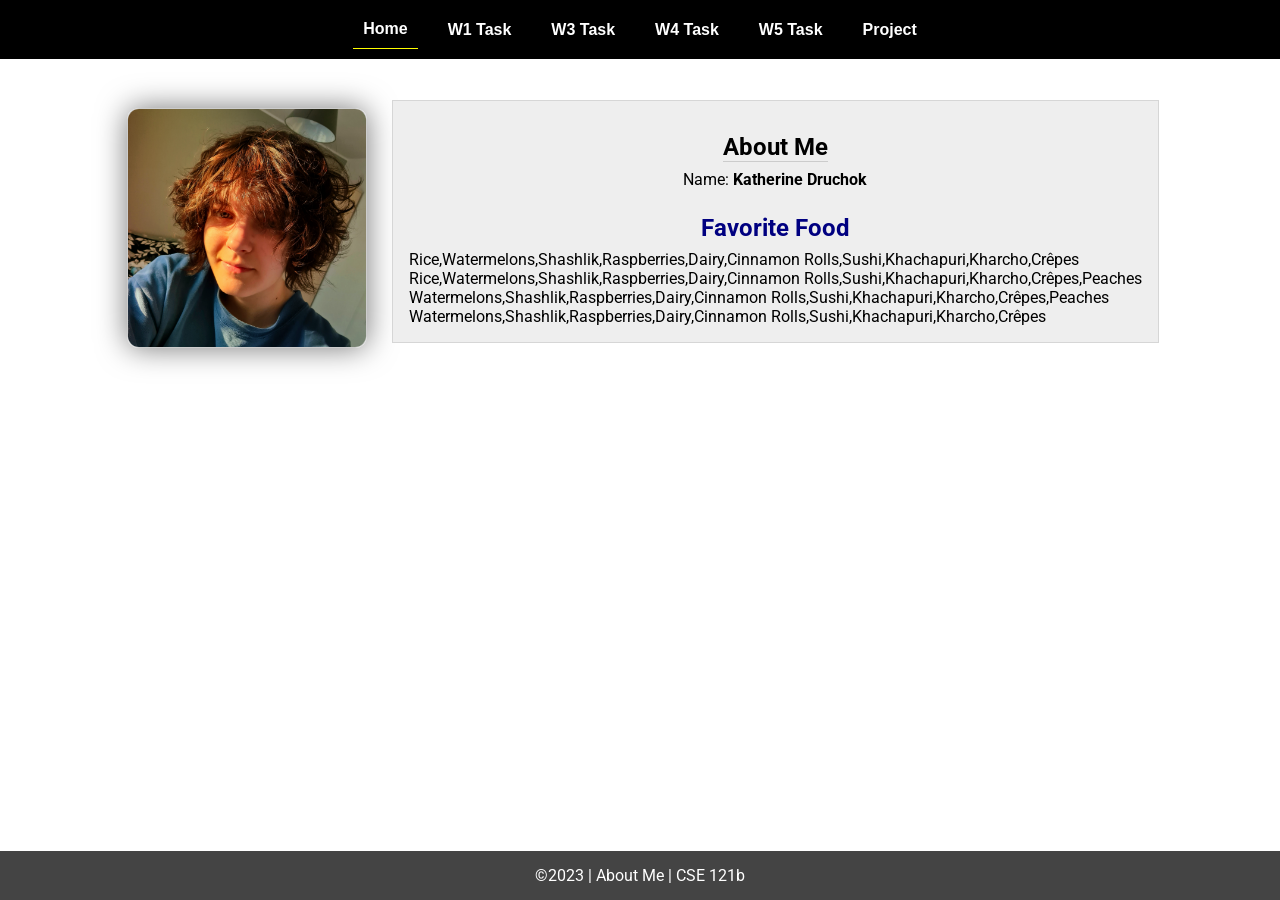
<file: index.html>
<!DOCTYPE html>
<html lang="en">

<head>
  <meta charset="UTF-8">
  <meta name="viewport" content="width=device-width, initial-scale=1.0">
  <title>About Me | CSE 121b | W02: Programming Tasks</title>
  <link rel="preconnect" href="https://fonts.googleapis.com">
  <link rel="preconnect" href="https://fonts.gstatic.com" crossorigin>
  <link href="https://fonts.googleapis.com/css2?family=Roboto:wght@400;600&display=swap"
    rel="stylesheet">
  <link rel="stylesheet" href="styles/main.css">
</head>

<body>
  <nav>
    <ul id="menu">
      <li><a id="toggleMenu">&equiv;</a></li>
      <li><a href="index.html" class="active">Home</a></li>
      <li><a href="w01-task.html">W1 Task</a></li>
      <li><a href="w03-task.html">W3 Task</a></li>
      <li><a href="w04-task.html">W4 Task</a></li>
      <li><a href="w05-task.html">W5 Task</a></li>
      <li><a href="project.html">Project</a></li>
    </ul>
  </nav>
  <main id="home">
    <picture>
      <img src="images/placeholder.png" alt="Placeholder Image">
    </picture>
    <section>
      <h1>About Me</h1>
      <div class="info">Name: <span id="name"></span></div>
      <h2>Favorite Food</h2>
      <div class="block" id="food"></div>
    </section>
  </main>
  <footer>
    &copy;<span id="year"></span> | About Me | CSE 121b
  </footer>
  <script src="scripts/main.js"></script>
  <script src="scripts/w02-task.js"></script>
</body>

</html>
</file>
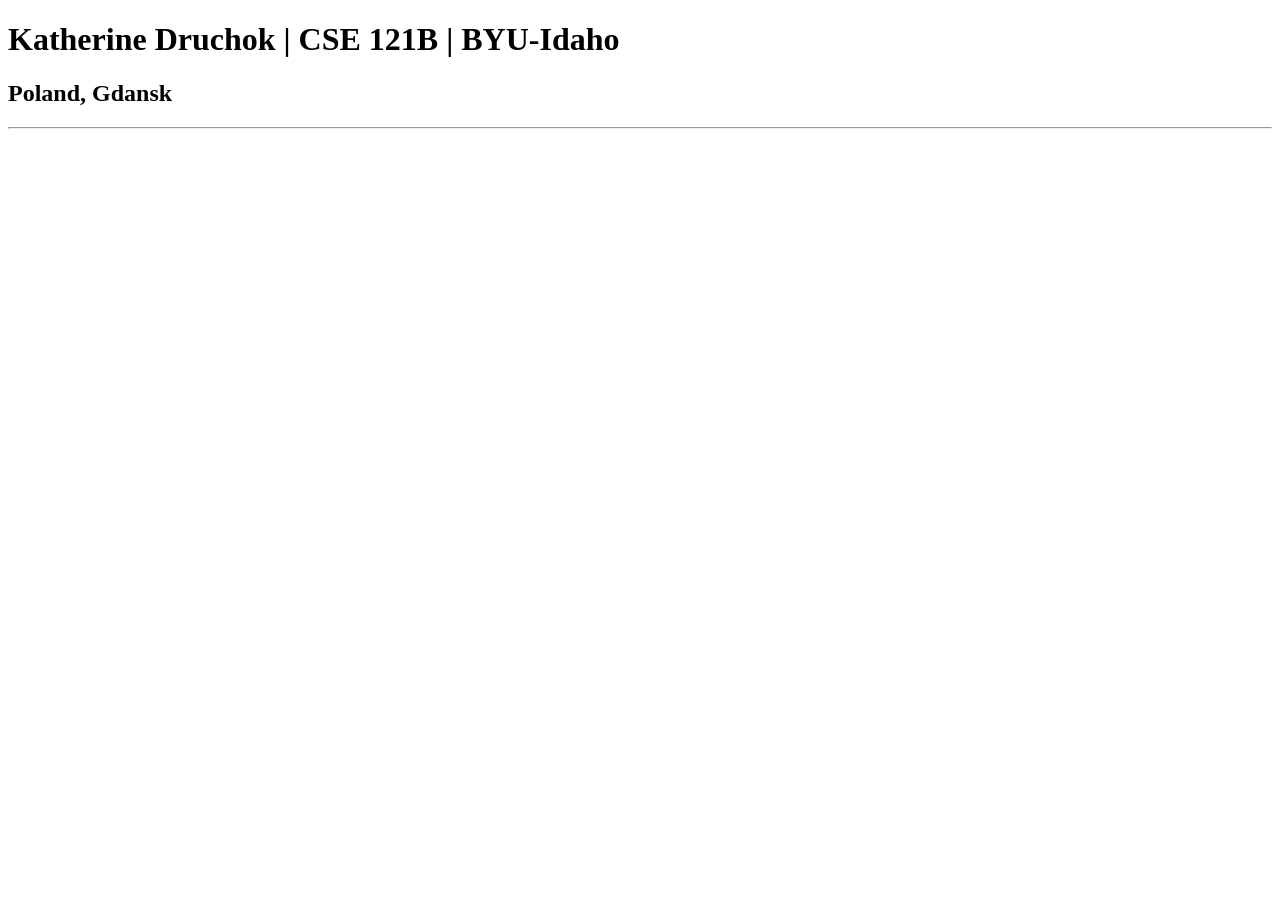
<file: index-old.html>
<!DOCTYPE html>
<html lang="en">
<head>
    <meta charset="UTF-8">
    <meta name="viewport" content="width=device-width, initial-scale=1.0">
    <title>Katherine Druchok | CSE 121B | BYU-Idaho</title>
</head>
<body>
    <h1>Katherine Druchok | CSE 121B | BYU-Idaho</h1>
    <h2>Poland, Gdansk</h2>
    <hr>
</body>
</html>
</file>
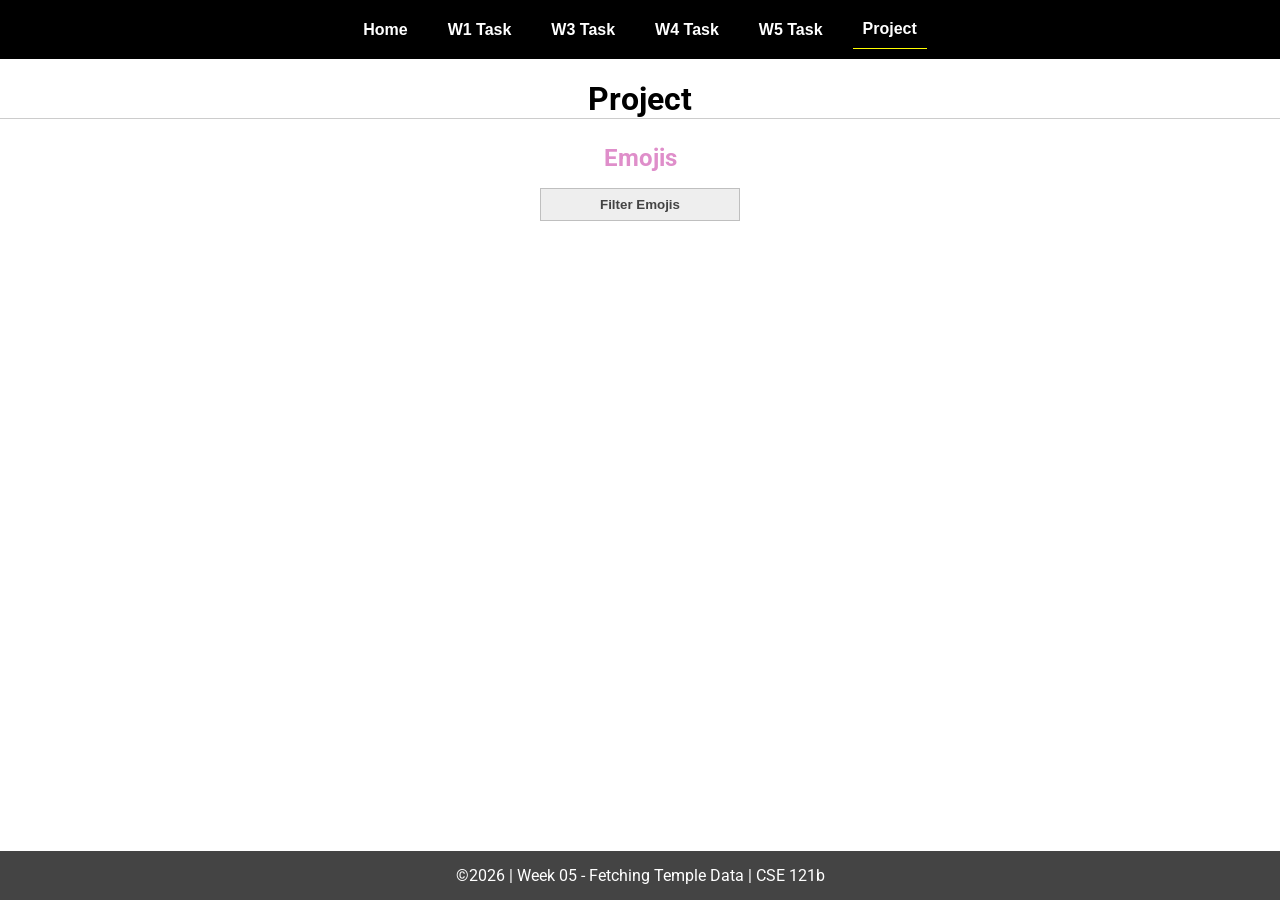
<file: project.html>
<!DOCTYPE html>
<html lang="en">

<head>
  <meta charset="UTF-8">
  <meta name="viewport" content="width=device-width, initial-scale=1.0">
  <title>CSE 121b | Project</title>
  <link rel="preconnect" href="https://fonts.googleapis.com">
  <link rel="preconnect" href="https://fonts.gstatic.com" crossorigin>
  <link href="https://fonts.googleapis.com/css2?family=Roboto:wght@400;600&display=swap"
    rel="stylesheet">
  <link rel="stylesheet" href="styles/main.css">
</head>

<body>
  <nav>
    <ul id="menu">
      <li><a id="toggleMenu">&equiv;</a></li>
      <li><a href="index.html">Home</a></li>
      <li><a href="w01-task.html">W1 Task</a></li>
      <li><a href="w03-task.html">W3 Task</a></li>
      <li><a href="w04-task.html">W4 Task</a></li>
      <li><a href="w05-task.html">W5 Task</a></li>
      <li><a href="project.html" class="active">Project</a></li>
    </ul>
  </nav>
  <main id="gridly">
    <h1>Project</h1>
    <h2 id="subtitle">Emojis</h2>

    <select id="sortBy" title="Choose a data filter.">
      <option value="" disabled selected>Filter Emojis</option>
      <option value="smileys-and-people">Smileys and People</option>
      <option value="animals-and-nature">Animals and Nature</option>
      <option value="food-and-drink">Food and Drink</option>
      <option value="travel-and-places">Travel and Places</option>
      <option value="activities">Activities</option>
      <option value="objects">Objects</option>
      <option value="symbols">Symbols</option>
      <option value="flags">Flags</option>
      <option value="all">No Filter</option>
    </select>

    <div id="emojis">
    </div>
  </main>


  <footer>
    &copy;<span id="year"></span> | Week 05 - Fetching Temple Data | CSE 121b
  </footer>
  <script src="scripts/main.js"></script>
  <script>
    document.getElementById("year").innerHTML = new Date().getFullYear();
  </script>
  <script src="scripts/project.js"></script>
</body>

</html>
</file>
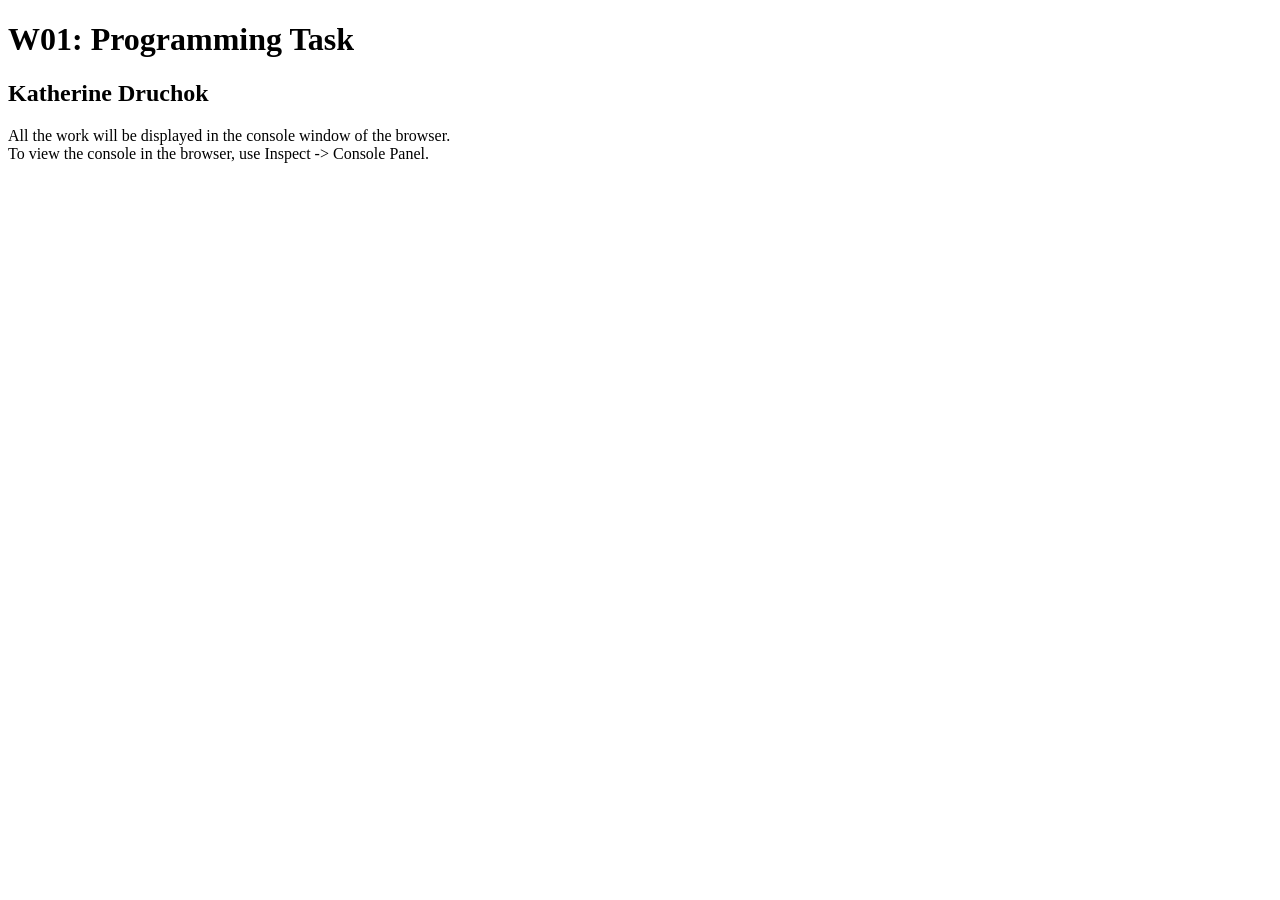
<file: w01-task.html>
<!DOCTYPE html>
<html lang="en">

<head>
  <meta charset="UTF-8">
  <meta name="viewport" content="width=device-width, initial-scale=1.0">
  <title>W01: Programming Task</title>
</head>

<body>
  <h1>W01: Programming Task</h1>
  <h2>Katherine Druchok</h2>
  <p>All the work will be displayed in the console window of the browser.
    <br>To view the console in the browser, use Inspect -> Console Panel.
  </p>

  <script src="w01-task.js"></script>

</body>
</html>
</file>
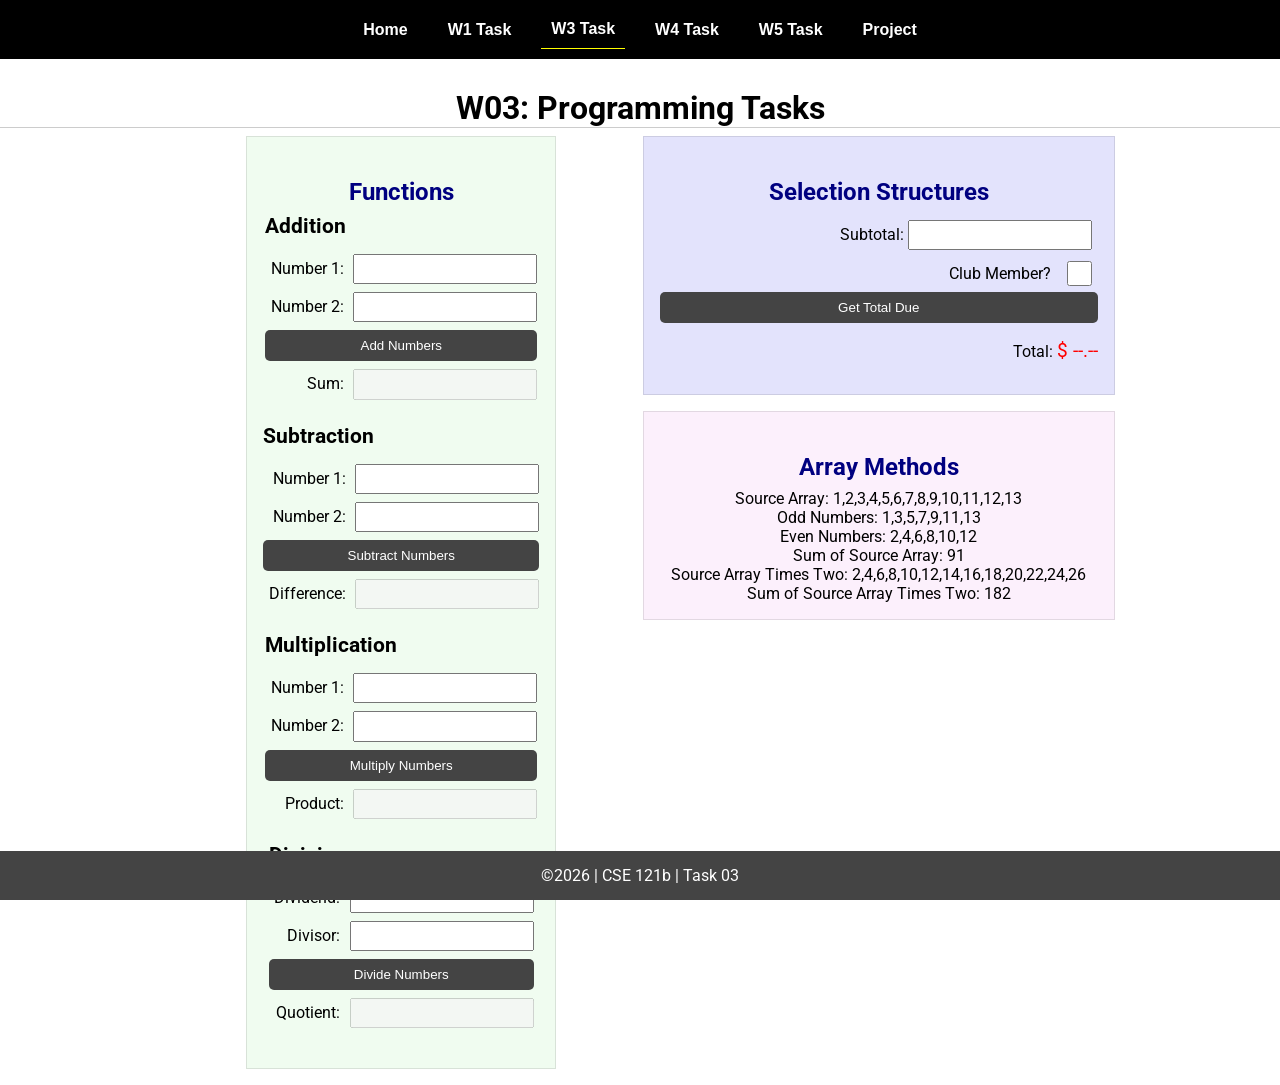
<file: w03-task.html>
<!DOCTYPE html>
<html lang="en">

<head>
    <meta charset="UTF-8">
    <meta name="viewport" content="width=device-width, initial-scale=1.0">
    <title>CSE 121b | W03: Programming Tasks</title>
    <link rel="preconnect" href="https://fonts.googleapis.com">
    <link rel="preconnect" href="https://fonts.gstatic.com" crossorigin>
    <link href="https://fonts.googleapis.com/css2?family=Roboto:wght@400;600&display=swap"
        rel="stylesheet">
    <link rel="stylesheet" href="styles/main.css">
</head>

<body>
    <nav>
        <ul id="menu">
            <li><a id="toggleMenu">&equiv;</a></li>
            <li><a href="index.html">Home</a></li>
            <li><a href="w01-task.html">W1 Task</a></li>
            <li><a href="w03-task.html" class="active">W3 Task</a></li>
            <li><a href="w04-task.html">W4 Task</a></li>
            <li><a href="w05-task.html">W5 Task</a></li>
            <li><a href="project.html">Project</a></li>
        </ul>
    </nav>>
    <header>
        <h1>W03: Programming Tasks</h1>
    </header>
    <main id="task3">
        <section id="section1">
            <h2>Functions</h2>
            <article>
                <h3>Addition</h3>
                <div>
                    <label for="add1">Number 1:</label>
                    <input type="text" id="add1" name="add1">
                </div>
                <div>
                    <label for="add2">Number 2:</label>
                    <input type="text" id="add2" name="add2">
                </div>
                <div>
                    <input type="button" id="addNumbers" value="Add Numbers">
                </div>
                <div>
                    <label for="sum">Sum:</label>
                    <input type="text" id="sum" name="sum" disabled>
                </div>
            </article>
            <article>
                <h3>Subtraction</h3>
                <div>
                    <label for="subtract1">Number 1:</label>
                    <input type="text" id="subtract1" name="subtract1">
                </div>
                <div>
                    <label for="subtract2">Number 2:</label>
                    <input type="text" id="subtract2" name="subtract2">
                </div>
                <div>
                    <input type="button" id="subtractNumbers" value="Subtract Numbers">
                </div>
                <div>
                    <label for="difference">Difference:</label>
                    <input type="text" id="difference" name="difference" disabled>
                </div>
            </article>
            <article>
                <h3>Multiplication</h3>
                <div>
                    <label for="factor1">Number 1:</label>
                    <input type="text" id="factor1" name="factor1">
                </div>
                <div>
                    <label for="factor2">Number 2:</label>
                    <input type="text" id="factor2" name="factor2">
                </div>
                <div>
                    <input type="button" id="multiplyNumbers" value="Multiply Numbers">
                </div>
                <div>
                    <label for="product">Product:</label>
                    <input type="text" id="product" name="product" disabled>
                </div>
            </article>
            <article>
                <h3>Division</h3>
                <div>
                    <label for="dividend">Dividend:</label>
                    <input type="text" id="dividend" name="dividend">
                </div>
                <div>
                    <label for="divisor">Divisor:</label>
                    <input type="text" id="divisor" name="divisor">
                </div>
                <div>
                    <input type="button" id="divideNumbers" value="Divide Numbers">
                </div>
                <div>
                    <label for="quotient">Quotient:</label>
                    <input type="text" id="quotient" name="quotient" disabled>
                </div>
            </article>
        </section>
        <div>
            <section id="section2">
                <h2>Selection Structures</h2>
                <label class="right">Subtotal:
                    <input type="number" id="subtotal" size="5">
                </label>
                <label class="middle right">
                    Club Member?
                    <input type="checkbox" id="member">
                </label>
                <div class="right">
                    <input type="button" id="getTotal" value="Get Total Due">
                </div>
                <div class="right">Total:
                    <span class="larger" id="total">$ --.--</span>
                </div>
            </section>
            <section id="section3">
                <h2>Array Methods</h2>
                <p>
                    Source Array: <span id="array"></span>
                </p>
                <p>
                    Odd Numbers: <span id="odds"></span>
                </p>
                <p>
                    Even Numbers: <span id="evens"></span>
                </p>
                <p>
                    Sum of Source Array: <span id="sumOfArray"></span>
                </p>
                <p>
                    Source Array Times Two: <span id="multiplied"></span>
                </p>
                <p>
                    Sum of Source Array Times Two: <span id="sumOfMultiplied"></span>
                </p>
            </section>
        </div>
    </main>
    <footer>
        &copy;<span id="year"></span> | CSE 121b | Task 03
    </footer>
    <script src="scripts/main.js"></script>
    <script>
        document.getElementById("year").innerHTML = new Date().getFullYear();
    </script>
    <script src="scripts/w03-task.js"></script>
</body>

</html>
</file>
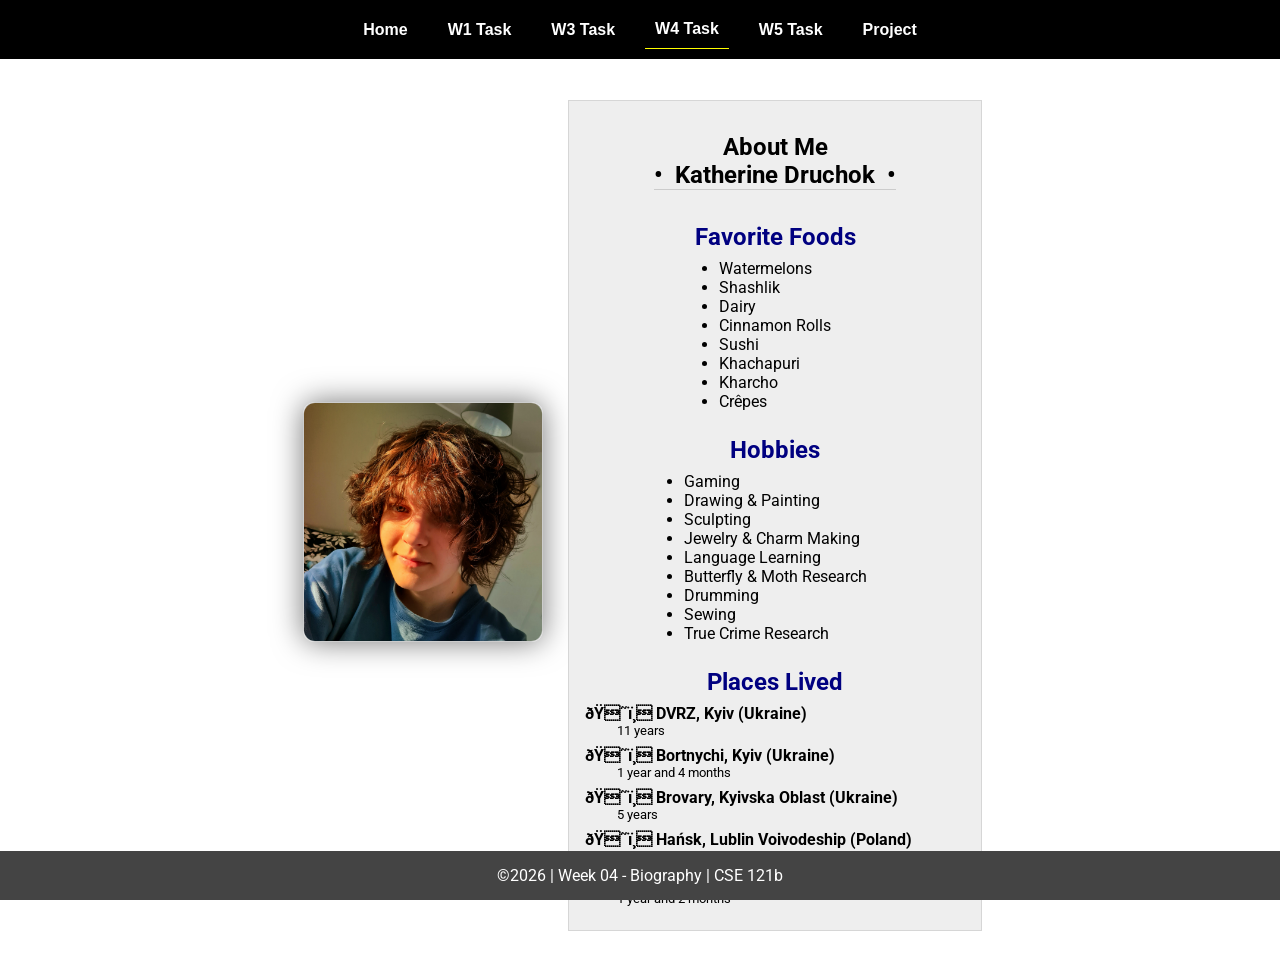
<file: w04-task.html>
<!DOCTYPE html>
<html lang="en">

<head>
  <meta charset="UTF-8">
  <meta name="viewport" content="width=device-width, initial-scale=1.0">
  <title>CSE 121b | W04: Programming Tasks</title>
  <link rel="preconnect" href="https://fonts.googleapis.com">
  <link rel="preconnect" href="https://fonts.gstatic.com" crossorigin>
  <link href="https://fonts.googleapis.com/css2?family=Roboto:wght@400;600&display=swap"
    rel="stylesheet">
  <link rel="stylesheet" href="styles/main.css">
</head>

<body>
  <nav>
    <ul id="menu">
      <li><a id="toggleMenu">&equiv;</a></li>
      <li><a href="index.html">Home</a></li>
      <li><a href="w01-task.html">W1 Task</a></li>
      <li><a href="w03-task.html">W3 Task</a></li>
      <li><a href="w04-task.html" class="active">W4 Task</a></li>
      <li><a href="w05-task.html">W5 Task</a></li>
      <li><a href="project.html">Project</a></li>
    </ul>
  </nav>
  <main id="home">
    <picture>
      <img id="photo" src="images/placeholder.png" alt="Placeholder Image">
    </picture>
    <section>
      <h1>About Me<br>• &nbsp;<span id="name"></span>&nbsp; •</h1>
      <h2>Favorite Foods</h2>
      <ul id="favorite-foods"></ul>
      <h2>Hobbies</h2>
      <ul id="hobbies"></ul>
      <h2>Places Lived</h2>
      <dl id="places-lived"></dl>
    </section>
  </main>

  <footer>
    &copy;<span id="year"></span> | Week 04 - Biography | CSE 121b
  </footer>
  <script src="scripts/main.js"></script>
  <script>
    document.getElementById("year").innerHTML = new Date().getFullYear();
  </script>
  <script src="scripts/w04-task.js"></script>
</body>

</html>
</file>
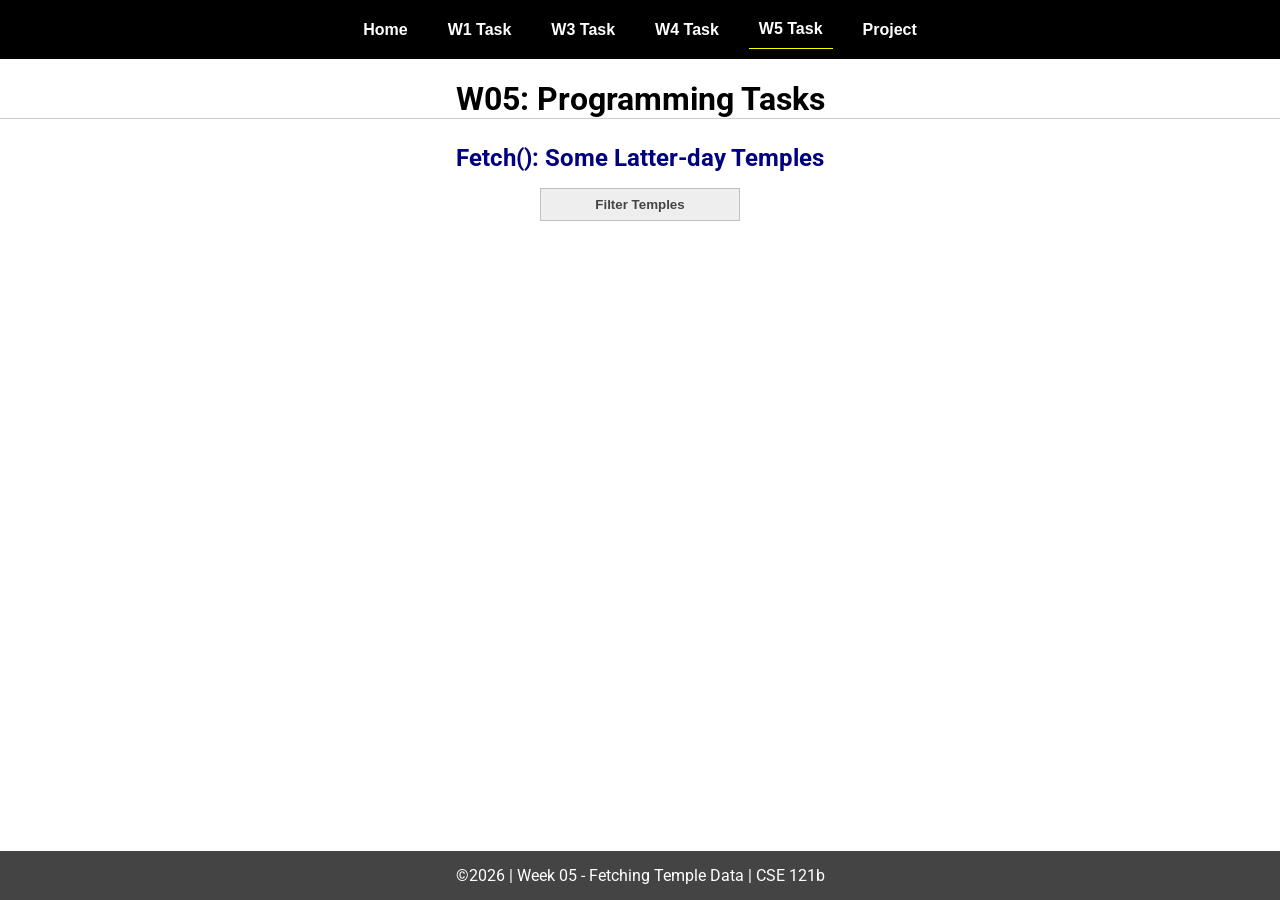
<file: w05-task.html>
<!DOCTYPE html>
<html lang="en">

<head>
  <meta charset="UTF-8">
  <meta name="viewport" content="width=device-width, initial-scale=1.0">
  <title>CSE 121b | W05: Programming Tasks</title>
  <link rel="preconnect" href="https://fonts.googleapis.com">
  <link rel="preconnect" href="https://fonts.gstatic.com" crossorigin>
  <link href="https://fonts.googleapis.com/css2?family=Roboto:wght@400;600&display=swap"
    rel="stylesheet">
  <link rel="stylesheet" href="styles/main.css">
</head>

<body>
  <nav>
    <ul id="menu">
      <li><a id="toggleMenu">&equiv;</a></li>
      <li><a href="index.html">Home</a></li>
      <li><a href="w01-task.html">W1 Task</a></li>
      <li><a href="w03-task.html">W3 Task</a></li>
      <li><a href="w04-task.html">W4 Task</a></li>
      <li><a href="w05-task.html" class="active">W5 Task</a></li>
      <li><a href="project.html">Project</a></li>
    </ul>
  </nav>
  <main id="gridly">
    <h1>W05: Programming Tasks</h1>
    <h2>Fetch(): Some Latter-day Temples</h2>

    <select id="sortBy" title="Choose a data filter.">
      <option value="" disabled selected>Filter Temples</option>
      <option value="utah">Utah</option>
      <option value="notutah">Outside of Utah</option>
      <option value="older">Built Before 1950</option>
      <option value="all">No Filter</option>
    </select>

    <div id="temples">
    </div>
  </main>


  <footer>
    &copy;<span id="year"></span> | Week 05 - Fetching Temple Data | CSE 121b
  </footer>
  <script src="scripts/main.js"></script>
  <script>
    document.getElementById("year").innerHTML = new Date().getFullYear();
  </script>
  <script src="scripts/w05-task.js"></script>
</body>

</html>
</file>
<file: styles/main.css>
/* Universal Selector */
* {
    margin: 0;
    padding: 0;
    box-sizing: border-box;
}

/* HTML Selectors */
body {
    font-family: 'Roboto', Helvetica, sans-serif;
}

nav {
    background-color: black;
    width: 100%;
    position: fixed;
    top: 0;
}

nav ul {
    display: flex;
    flex-direction: column;
    align-items: center;
    max-width: -moz-fit-content;
    max-width: fit-content;
    margin: 0 auto;
}

nav ul li {
    flex: 1 1 auto;
}

nav ul li:first-child {
    display: block;
    font-size: 2rem;
}

nav ul li:first-child a {
    padding: 1px 10px;
}

nav ul li {
    display: none;
    list-style: none;
    margin: 10px;
}

nav ul li a {
    display: block;
    padding: 10px;
    text-decoration: none;
    font-weight: 600;
    color: white;
    text-align: center;
    font-family: 'Arial Narrow', Arial, sans-serif;
}

nav ul li a:hover {
    background-color: #efefef;
    color: black;
}

h1,
h2 {
    text-align: center;
    margin: 1rem 0 .5rem;
}

h1 {
    border-bottom: 1px solid #ccc;
}

#gridly h1 {
    margin-top: 80px;
}

h2 {
    font-size: 1.5rem;
    color: navy;
    text-align: center;
    margin-top: 25px;
}

h3 {
    font-size: 1.3rem;
    margin-bottom: 1rem;
}

header {
    margin-top: 70px;
}

picture {
    margin: 0 auto;
}

picture img {
    width: 240px;
    height: auto;
    border-radius: 5%;
    border: 1px solid #ccc;
    box-shadow: 0 0 30px #777;
}

section {
    display: flex;
    flex-direction: column;
    align-items: center;
    margin: 0 auto 1rem;
    border: 1px solid rgba(0, 0, 0, .1);
    padding: 1rem;
    background-color: #eee;
}

article {
    margin-bottom: 1rem;
}

article div {
    margin-bottom: .5rem;
    text-align: right;
}

label {
    padding: .35rem;
}

input {
    padding: .35rem;
}

input[type="button"] {
    padding: .5rem;
    background-color: #444;
    color: white;
    border: none;
    border-radius: 5px;
    cursor: pointer;
    width: 100%
}

input[type="checkbox"] {
    width: 25px;
    height: 25px;
}

dt {
    font-weight: 700;
}

dt::before {
    content: "ðŸ˜ï¸ ";
}

dd {
    margin: 0 0 .5rem 2rem;
    font-size: smaller;
}

footer {
    background-color: #444;
    color: white;
    padding: 15px;
    text-align: center;
    width: 100%;
    position: fixed;
    bottom: 0;
}

/* Class Selectors */
.active {
    border-bottom: 1px solid yellow;
}

.open li {
    display: block;
}

.block {
    display: block;
}

.larger {
    font-size: larger;
    color: red;
}

.right {
    width: 100%;
    text-align: right;
}

.middle {
    display: flex;
    align-items: center;
    justify-content: right;
    gap: 1rem;
}

/* ID Selectors */

#home {
    margin-top: 125px;
    display: grid;
    grid-template-columns: 1fr;
    grid-gap: 20px;
    align-items: center;
    justify-content: center;
}


#section1 {
    background-color: rgb(225, 250, 225, .5);
}

#section2 {
    background-color: rgba(200, 200, 250, 0.5);

}

#section2 div {
    margin-bottom: 1rem;
}

#section3 {
    background-color: rgb(250, 225, 250, .5);
}

#sortBy {
    appearance: none;
    display: flex;
    padding: .5rem;
    background-color: #eee;
    color: #444;
    font-weight: 700;
    margin: 1rem auto;
    width: 200px;
    border: 1px solid rgba(0, 0, 0, .2);
    text-align: center;
}

#sortBy option:disabled {
    font-style: italic;
    padding: 1rem;
    background-color: #111;
    color: #eee;
}

#temples {
    display: grid;
    grid-template-columns: repeat(auto-fit, minmax(320px, 1fr));
    grid-gap: .5rem;
    align-items: center;
    margin-bottom: 3rem;
}

#emojis {
    display: grid;
    grid-template-columns: repeat(auto-fit, minmax(320px, 1fr));
    grid-gap: .5rem;
    align-items: center;
    margin-bottom: 3rem;
    margin-left: 100px;
}

#temples article {
    height: 250px;
    margin: .5rem;
    border: 1px solid rgba(0, 0, 0, .1);
    padding: 1rem;
    background-color: #eee;
    display: flex;
    flex-direction: column;
    align-items: center;
    justify-content: center;
}

#emojis article {
    height: 250px;
    margin: .5rem;
    border: 1px solid rgba(0, 0, 0, .1);
    padding: 1rem;
    background-color: #eee;
    display: flex;
    flex-direction: column;
    align-items: center;
    justify-content: center;
}

#temples h4 {
    color: navy;
    font-size: smaller;
}


#temples img {
    width: 250px;
    height: auto;
    box-shadow: 0 0 30px #777;
    margin: .5rem;
}

#emojis p {
    width: 40px;
    height: 40px;
    box-shadow: 0 0 30px #df8eca;
    margin: .5rem;
    text-align: center;
}

#subtitle {
    font-size: 1.5rem;
    color: #df8eca;
    text-align: center;
    margin-top: 25px;
}

/* Media Queries */
@media only screen and (min-width: 32.5em) {
    nav ul {
        flex-direction: row;
    }

    nav ul li:first-child {
        display: none;
    }

    nav ul li {
        display: block;
    }

    section {
        min-width: 300px;
    }

    #home {
        margin: 100px auto 20px;
        grid-template-columns: 250px 1fr;
        max-width: -moz-fit-content;
        max-width: fit-content;
    }

    #task3 {
        display: grid;
        grid-template-columns: 1fr 1fr;
        grid-gap: 5px;
        margin: 0 auto;
        max-width: 950px;
    }

}
</file>
